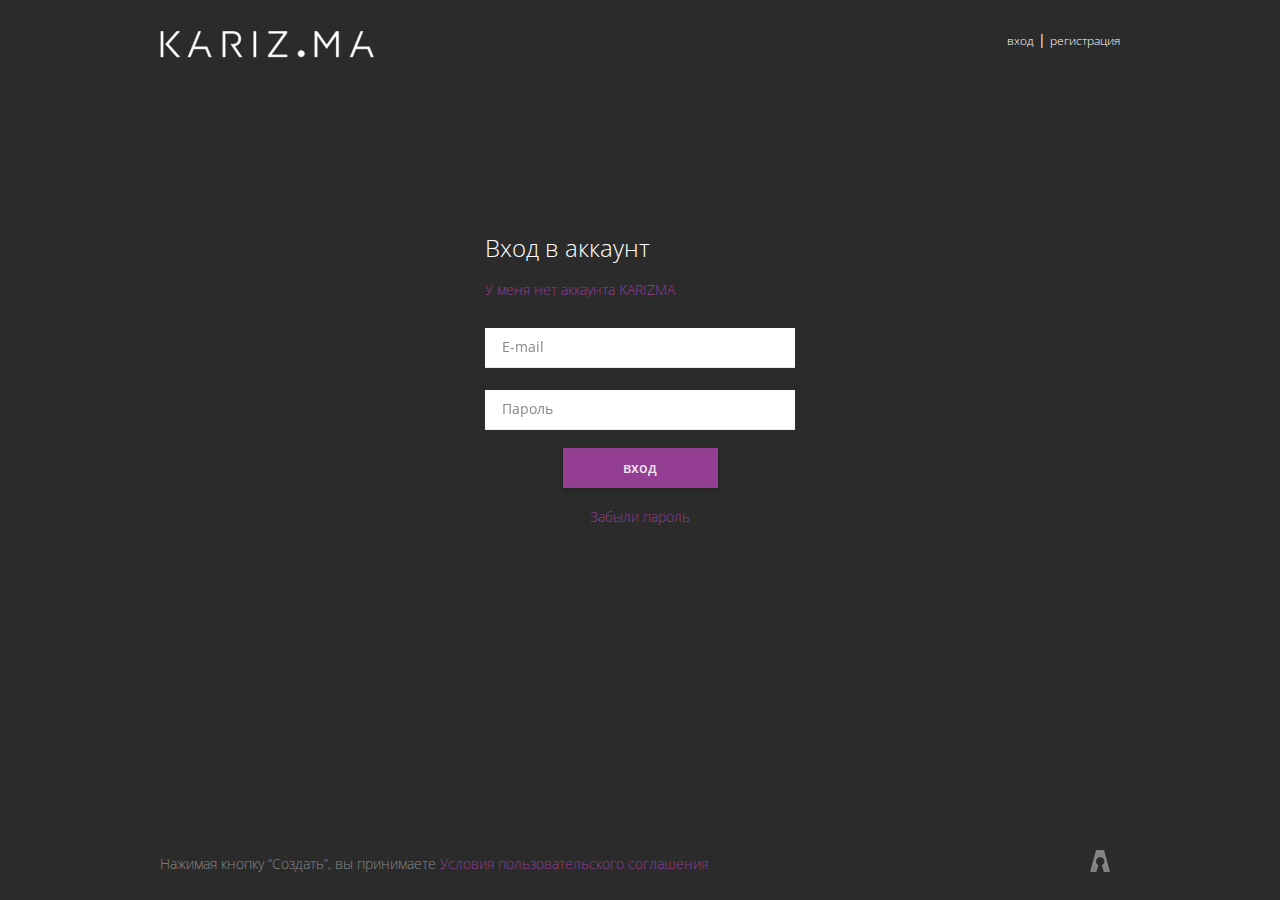
<file: index.html>
﻿<!DOCTYPE html>
<html lang="en">
<head>
	<meta charset="utf-8">
	<meta http-equiv="X-UA-Compatible" content="IE=edge">
	<meta name="apple-mobile-web-app-capable" content="yes">
	<meta http-equiv="pragma" content="no-cache">
	<meta name="robots" content="all">
	<meta name="keywords" content="креативное, агентство, Kamod, Creative, agency">
	<meta name="description" content="Креативное агентство Камод">
    <!-- <meta name="viewport" content="width=device-width, initial-scale=1"> -->
    <!-- "Разработка сервиса - KAMOD Creative Agency  vkamode.ru"  -->
	
	<title>Kariz.ma</title>

	<link rel="stylesheet" href="css/reset.css">	
	<link rel="stylesheet" href="css/style.css">
	<link rel="stylesheet" href='css/font-awesome.css'>
	<link rel="stylesheet" href="css/media-queries.css">
	<link rel="stylesheet" href="css/angular-material.css">

	<link href='http://fonts.googleapis.com/css?family=Open+Sans:300italic,400italic,600italic,700italic,800italic,400,300,700,600,800&amp;subset=latin,cyrillic' rel='stylesheet' type='text/css'>

	<meta property="og:title" content="Kariz.ma вход: Главная страница">
    <meta property="og:description" content="Каризма">
    <meta property="og:type" content="website">
    <meta property="og:url" content="http://кariz.ma">
    <meta property="og:image" content="http://кariz.ma/img/logo.png">
    <meta property="og:site_name" content="кariz.ma">
    <meta property="og:locale" content="ru_RU">
    <style type="text/css">
    	.container input.md-input {
    		height: 40px;
    	}
    </style>

	<!--[if lt IE 9]>
		<script src="http://html5shiv.googlecode.com/svn/trunk/html5.js"></script> 
	<![endif]-->

</head>
<body>
<div class="page">	
	
	<header class="container">
		<a href="/"><img src="img/logo.png" alt="logo"></a>
		<nav>
			<a href="/">вход</a>
			<span>|</span>
			<a href="registr.html">регистрация</a>
		</nav>
	</header>

	<section class="container">
		<div ng-controller="DemoCtrl" layout="column" ng-app="MyApp">
				<div class="enter">
					<h1>Вход в аккаунт</h1>
					<md-content>
						<a href="registr.html" class="link">У меня нет аккаунта KARIZMA</a>
					    <form name="userForm" method="post">
					    	<div layout-sm="column">
						        <md-input-container>
						        	<label>E-mail</label>
						        	<input ng-model="user.firstName">
						        </md-input-container>
						        <md-input-container>
						        	<label>Пароль</label>
						        	<input ng-model="theMax">
						        </md-input-container>
						        <md-input-container>
						        	<md-button class="md-raised md-primary btn-enter">вход</md-button>
						        </md-input-container>
					    	</div>
					    </form>
					    <div class="box">
						    <a href="forget.html" class="link forget">Забыли пароль</a>
						</div>
					</md-content>
				</div>
		</div>
	</section>
	
</div><!-- page -->		

<div class="clear"></div>
<div class="wrap-footer">
	<footer>
		<div class="copy">
			<p class="text">Нажимая кнопку “Создать”, вы принимаете <a href="#" class="link">Условия пользовательского соглашения</a></p>
		</div>
		<div class="developed">
	      <p>Разработано в <br><a href="http://vkamode.ru" class="deepgreen">"KAMOD" Creative Agency</a></p>
	    </div>
		</div>
	</footer>
</div>


	<script src="js/angular.js"></script> 
	<script src="js/angular-animate.min.js"></script> 

	<script src="js/angular-aria.min.js"></script> 
	<script src="js/angular-messages.min.js"></script> 
	<script src="js/angular-material.js"></script> 
	<script src="js/assets-cache.js"></script> 
 
	<script type="text/javascript">
			angular.module('MyApp').controller('DemoCtrl', function($scope) {
		  	}).config( function($mdThemingProvider){
			    $mdThemingProvider.theme('docs-dark', 'default')
			        .primaryPalette('yellow')
			        .dark();
			});
	</script>
</body>
</html>
</file>
<file: css/style.css>
html, body, div, span, applet, object, iframe, h1, h2, h3, h4, h5, h6, p, blockquote, pre, a, abbr, acronym, address, big, cite, code, del, dfn, em, img, ins, kbd, q, s, samp, small, strike, strong, sub, sup, tt, var, b, u, i, center, dl, dt, dd, ol, ul, li, fieldset, form, label, legend, table, caption, tbody, tfoot, thead, tr, th, td, article, aside, canvas, details, embed, figure, figcaption, footer, header, hgroup, menu, nav, output, ruby, section, summary, time, mark, audio, video {
	margin: 0;
	padding: 0;
	border: 0;
	font-size: 100%;
	vertical-align: baseline;
}
body {
	line-height: 1;
}
ol,
ul {
	list-style: none;
}
blockquote,
q {
	quotes: none;
}
blockquote:before,
blockquote:after,
q:before,
q:after {
	content: '';
	content: none;
}
table {
	border-collapse: collapse;
	border-spacing: 0;
}
caption,
th,
td {
	font-weight: normal;
	text-align: left;
}
h1,
h2,
h3,
h4,
h5,
h6 {
	clear: both;
}
html {
	overflow-y: scroll;
	font-size: 100%;
	-webkit-text-size-adjust: 100%;
	-ms-text-size-adjust: 100%;
}
article,
aside,
details,
figcaption,
figure,
footer,
header,
hgroup,
nav,
section {
	display: block;
}
audio,
canvas,
video {
	display: inline-block;
}
audio:not([controls]) {
	display: none;
}
del {
	color: #333;
}
ins {
	background: #fff9c0;
	text-decoration: none;
}
hr {
	background-color: #ccc;
	border: 0;
	height: 1px;
	margin: 24px;
	margin-bottom: 1.714285714rem;
}
sub,
sup {
	font-size: 75%;
	line-height: 0;
	position: relative;
	vertical-align: baseline;
}
sup {
	top: -0.5em;
}
sub {
	bottom: -0.25em;
}
small {
	font-size: smaller;
}
img {
	border: 0;
	-ms-interpolation-mode: bicubic;
}

/* Clearing floats */
.clear:after,
.wrapper:after,
.format-status .entry-header:after {
	clear: both;
}
.clear:before,
.clear:after,
.wrapper:before,
.wrapper:after,
.format-status .entry-header:before,
.format-status .entry-header:after {
	display: table;
	content: "";
}

body,html {
    padding: 0;
    margin: 0;
}

/* ====================================
-----------BEGIN HERE------------------
=====================================*/


html {
 	width: 100%;
 	height: 100%;
 	position: relative;
 	overflow: hidden;
}

body { 
	/*font-family: 'Exo 2.0', sans-serif;*/
	font-family: 'Open Sans', sans-serif;
	-webkit-font-smoothing: antialiased;
	height: 100%;
 	min-height: 100%;
 	width: 100%;
}

* {
	-webkit-box-sizing: border-box;
	-moz-box-sizing: border-box;
	box-sizing: border-box;
}

.page {
 	min-height: 100%;  
 	min-width: 960px;
 	background: #2b2b2b;
 	position: relative;
 	padding-bottom: 80px;
 	border-top: 1px solid #262626;
}

.page.page-3d {
	background: transparent;
}

.inline-element {
	display: inline-block;
	display: -moz-inline-stack;
}

.inline-list li {
	display: inline-block;
}

.left {
	float: left;
}

.right {
	float: right;
}

.middle {
	margin: 0 auto;
	display: block;
}

.center {
	text-align: center;
}

.hidden {
	display: none;
}

.show {
	display: block;
}

.clear {
	width: 100%;
	clear: both;
}

/*===========================================start===========================================*/

header {
	width: 100%;
	min-width: 960px;
	display: block;
	z-index: 10;
	position: relative;
	height: 80px;
	box-shadow: none;
	padding-top: 30px;
	background: #2b2b2b;
}

header nav {
	float: right;
	padding: 0;
}

header .link.mail {
	font-size: 12px;
	margin-right: 20px;
	padding: 0;
}

nav a {
	color: #fff;
	text-decoration: none;
	font-size: 12px;
	outline: none;
	line-height: 18px;
	font-weight: 300;
}

nav span {
	font-size: 14px;
	color: #fff;
	text-decoration: none;
}

nav a:hover {
	border-bottom: 1px solid #fff;
}

/*=======================================================================content*/
.container {
	display: block;
	width: 960px;
	margin: 0 auto;
	min-width: 960px;
}

.container h1 {
	color: #fff;
	font-size: 24px;
	line-height: 27px;
	margin-bottom: 20px;
	font-weight: 300;
}

.container md-input-container label {
	color: #888888;
	margin-left: 15px;
	font-size: 14px;
}

.container input.md-input {
	width: 100%;
	height: 40px;
	line-height: 40px;
	font-size: 16px;
	margin-bottom: 20px;
	padding-left: 20px;
	background: #fff;
	color: #2b2b2b;
	
}

.container .md-default-theme {
	padding: 0;
}

.link {
	color: #933e92;
	font-size: 14px;
	line-height: 17px;
	margin-bottom: 15px;
	font-weight: 300;
	text-decoration: none;
	display: inline-block;
	border-bottom:1px solid #2b2b2b;
}

.link:hover {
	border-bottom:1px solid #933e92;
}

.link.forget {
	text-align: center;
	display: inline-block;
	margin-top: 10px;
}

.box {
	text-align: center;
}

.text {
	color: #888;
	font-size: 14px;
	line-height: 17px;
	font-weight: 300;
}

.subtext {
	color: #888;
	font-size: 10px;
	line-height: 12px;
	font-weight: 300;
}

.container .btn-enter {
	background: #933e92;
	color: #fff;
	width: 155px;
	height: 40px;
	line-height: 40px;
	text-align: center;
	border-radius: 0;
	margin: 10px auto;
	text-transform: none;
	font-weight: 600;
}

.md-raised.md-primary.btn-enter,
.md-button.md-primary.md-raised:not([disabled]).md-focused,
button.md-primary.md-raised.btn-enter:not([disabled]):hover {
	background: #933e92;
}

md-input-container:not(.md-input-invalid).md-input-focused .md-input {
	border-color: #933e92;
}
/* .md-button.md-fab.md-focused:not([disabled])*/
md-input-container:not(.md-input-invalid).md-input-focused label {
	color: #933e92;
}

.container  md-input-container.md-input-focused label:not(.md-no-float),
.container  md-input-container.md-input-has-value label:not(.md-no-float) {
	color: #933e92;
	transform: translate3d(-17px, 0px, 0) scale(0.75);
}

.container md-input-container:not(.md-input-invalid).md-input-has-value label {
	color: #888;
}

.anchor {
	position: relative;
	top: -90px;
	clear: both;
}

.enter {
	width: 310px;
	display: block;
	margin: 0 auto;
	height: auto;
	margin-top: 17vh;
	position: relative;
}

.enter md-content {
  background-color: #2b2b2b;
  overflow: hidden;
}

.enter.registr {
	margin-top: 7vh;
}

.enter.forget {
	margin-top: 21vh;
}

.account {
	width: 100%;
	height: 100%;
	position: relative;
	background: #f9f9f9;
	display: inline-block;
	height: 100vh;
	margin-bottom: -160px;
}

.account md-content {
	background: #f9f9f9;
}

.ma_room_block {
	margin-top: 24vh;
}

.ma_room_block .avatar-box {
	width: 100px;
	height: 100px;
	display: inline-block;
	vertical-align: top;
	overflow: hidden;
	border-radius: 50px;
	margin-right: 40px;
}

.ma_room_block .info {
	padding-top: 20px;
	width: 200px;
	display: inline-block;
	vertical-align: top;
	margin-bottom: 40px;
}

.ma_room_block .info .name {
	color: #282828;
	font-size: 18px;
	line-height: 21px;
	margin-bottom: 17px;
	display: inline-block;
	position: relative;
}

.ma_room_block .info .phone {
	color: #333333;
	font-size: 12px;
	line-height: 14px;
	display: inline-block;
	font-weight: 300;
}

.balans {
	
}

.balans-text {
	color: #282828;
	font-size: 14px;
	line-height: 40px;
	display: inline-block;
	font-weight: 300;
	width: 145px;
}

.balans-text span {
	font-size: 18px;
	font-weight: 400;
}

.balans .md-raised.md-primary.btn-enter {
	margin: 0;
}

.container .balans  md-input-container {
	display: inline-block;
}

/*=============================================================================================FOOTER*/
.wrap-footer {
	height: 80px;
	position: relative;
	bottom: 0;
	width: 100%;
	display: block;
	background: #2b2b2b;
	margin-top: -80px;
	z-index: 10;
}

.wrap-footer-clear {
	height: 80px;
	width: 100%;
	position: relative;
	clear: both;
}

footer {
	height: 80px;
	position: relative;
	bottom: 0;
	width: 960px;
	margin: 0 auto;
	display: block;
	background: #2b2b2b;
}

footer .logo-footer {
	padding: 32px 10px;
	float: left;
}



footer .copy {
	display: inline-block;
	padding-top: 35px;
}

footer .developed {
	float: right;
	margin-top: 30px;
	padding: 0px 0 50px 30px;
	/*background: url(../img/kamod.png) no-repeat;*/
	background: url(../img/kamod-white.png) no-repeat;
	font-size: 11px;
	margin-left: 10px;
}

footer .developed p {
	color: #afafaf;
	display: none;
	text-align: left;
	line-height: 14px;
}

footer .developed a {
	font-size: 14px;
	color: #afafaf;
	text-decoration: none;
}

/*==================================================jquery.kamod*/

.kamod-overlay,
.kamod-container { position: fixed; left: 0; top: 0; right: 0; bottom: 0; z-index: 1000; }
.kamod-container { overflow: auto; margin: 0; padding: 0; border: 0; border-collapse: collapse; }
*:first-child+html .kamod-container { height: 100% }
.kamod-container_i { height: 100%; margin: 0 auto; }
.kamod-container_i2 { padding: 24px; margin: 0; border: 0; vertical-align: middle; }
.kamod-error { padding: 20px; border-radius: 10px; background: #000; color: #fff; }
.kamod-loading { width: 80px; height: 80px; border-radius: 10px; background: #000 url(loading.gif) no-repeat 50% 50%; }

/*==================================================simple*/
.box-modal {
	position: relative;
	width: 840px;
	padding: 16px;
	background: #fff;
	border: 10px solid #6cac62;
}

.box-modal_close { 
	position: absolute;
	right: 10px;
	top: 6px;
	font-size: 11px; 
	line-height: 15px;
	color: #999; 
	cursor: pointer;
	z-index: 5;
}

.box-modal_close:hover {
	color: #666;
}

header li#modal-registr {
	position: relative;
	z-index: 1000;
}

.feedback.popap {
	border: 0;
	padding: 0;
	height: 330px;
	width: auto;
	margin-bottom: 0;
	padding-top: 40px;
}

.feedback.popap .inp.sel {
	color: #6cac62;
	font-size: 14px;
	text-transform: uppercase;
}

.feedback.popap .inp {
	border: 1px solid #d3e6d0;
}

.cost-popap-text {
	display: inline-block;
	width: 381px;
	position: relative;	
	padding: 30px 0px 70px 40px;
}

.cost-popap-text .name {
	color: #313544;
	font-size: 18px;
	font-weight: 700;
	line-height: 25px;
	margin-bottom: 10px;
}

.cost-popap-text .text {
	color: #313544;
	font-size: 15px;
	line-height: 23px;
}
</file>
<file: css/media-queries.css>
/*<!-- "Разработка сервиса - KAMOD Creative Agency  vkamode.ru"  -->*/
@media (max-width: 1920px) { 
	.enter.registr {
		margin-top: 7vh;
	}
}

/* #1- Large desktop */
@media (max-width: 1600px) { 
	.enter.registr {
		margin-top: 6vh;
	}
}

@media (max-width: 1400px) { 
	.enter.registr {
		margin-top: 0vh;
	}

	.container input.md-input {
		margin-bottom: 8px;
	}
	
}
</file>
